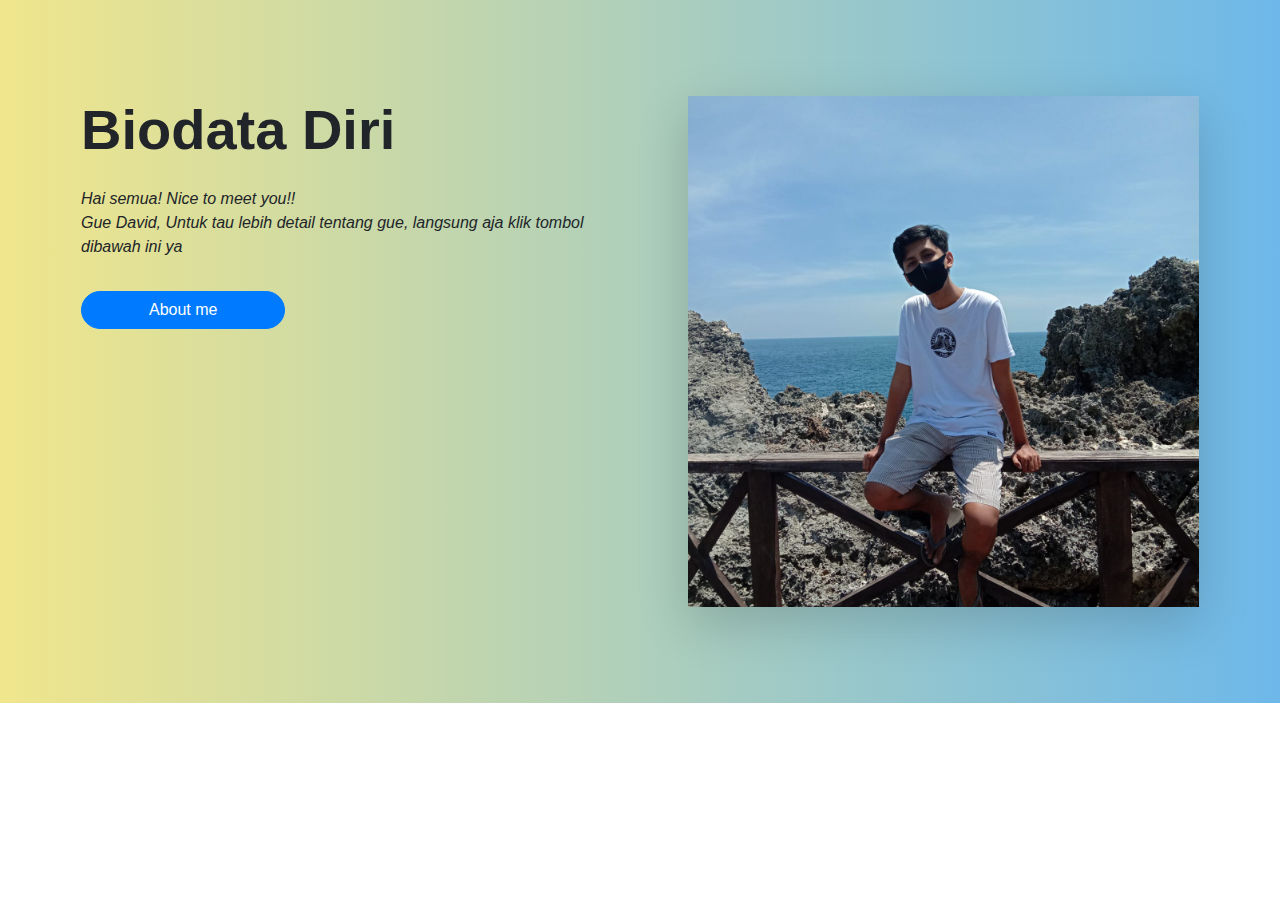
<file: index.html>
<!doctype html>
<html>

<head>
	<!-- Required meta tags -->
	<meta charset="utf-8">
	<meta name="viewport" content="width=device-width, initial-scale=1, shrink-to-fit=no">

	<!-- Bootstrap CSS -->
	<link rel="stylesheet" href="./assets/css/bootstrap.min.css">

	<title>Cover</title>
	<link rel="icon" href="./assets/avengers.png">
	<style type="text/css">
		main {
			background-image: linear-gradient(to right, #F0E68C, #6db8ea);
		}
	</style>
</head>

<body>
	<main class="p-md-5">
		<div class="row">
			<div class="col-md-6 p-5 text-black">
				<h1 class="mb-4 font-weight-bold display-4">Biodata Diri</h1>
				<p class="font-italic">
					Hai semua! Nice to meet you!! <br>
					Gue David, Untuk tau lebih detail tentang gue, langsung aja klik tombol dibawah ini ya
				</p>
				<a href="resume.html" class="btn btn-primary mt-3 text-white rounded-pill" style="width: 40%">
					About me
				</a>
				
			</div>
			<div class="col-md-6 p-5 d-none d-sm-block">
				<img src="./assets/profil.jpeg" class="img-fluid shadow-lg">
			</div>
		</div>
	</main>

	<script src="https://code.jquery.com/jquery-3.5.1.slim.min.js"></script>
	<script src="./assets/js/bootstrap.bundle.min.js"></script>

</body>

</html>
</file>
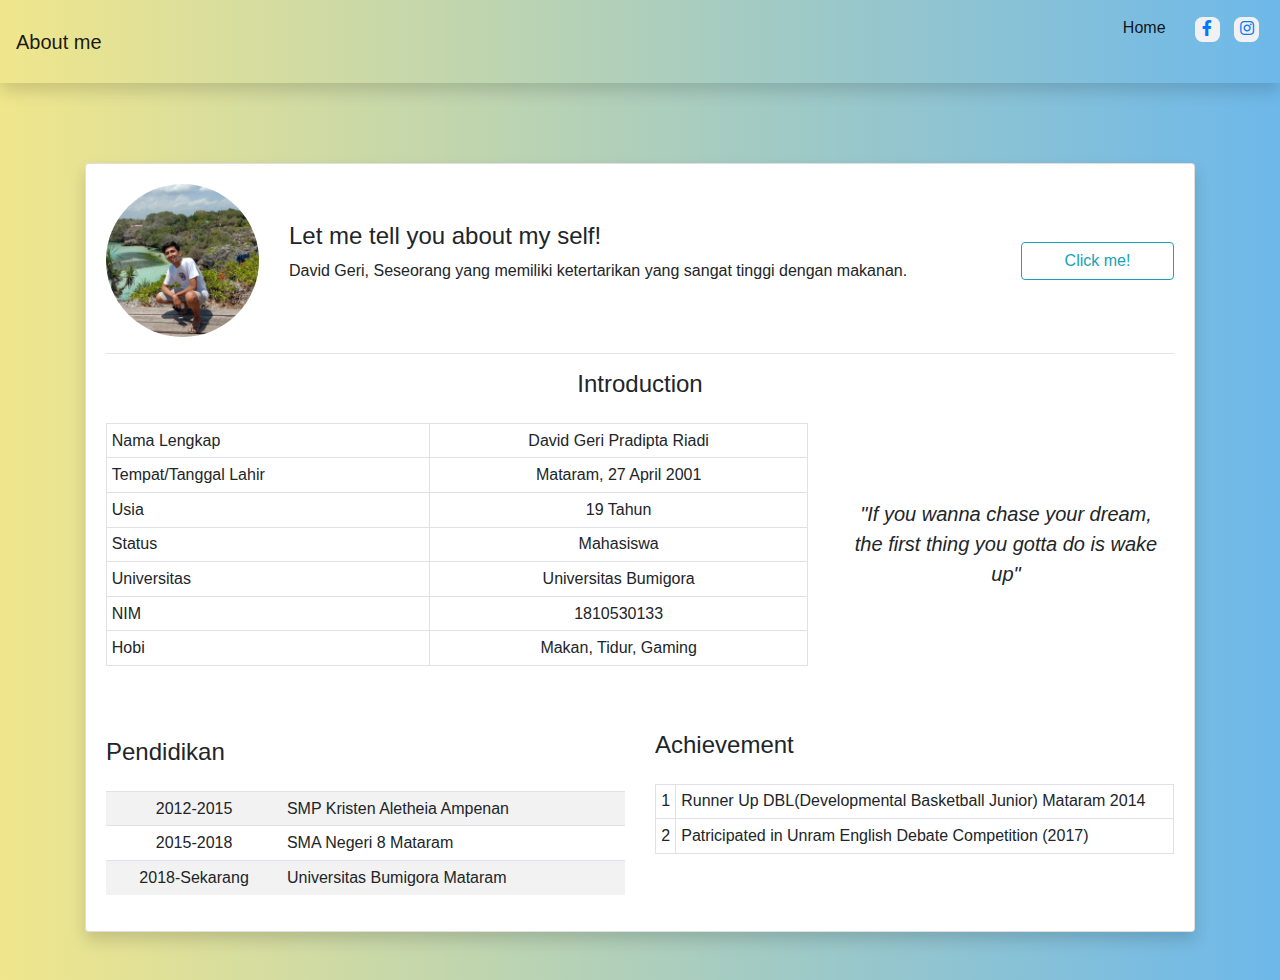
<file: resume.html>
<!DOCTYPE html>
<html>

<head>
	<!-- Required meta tags -->
	<meta charset="utf-8">
	<meta name="viewport" content="width=device-width, initial-scale=1, shrink-to-fit=no">

	<!-- Bootstrap CSS -->
	<link rel="stylesheet" href="./assets/css/bootstrap.min.css">
	<link rel="stylesheet" href="./assets/style.css">
	<link rel="stylesheet" href="https://cdnjs.cloudflare.com/ajax/libs/font-awesome/5.15.1/css/all.min.css">

	<title>Resume</title>
	<link rel="icon" href="./assets/avengers.png">
	<style type="text/css">
		body {
			background-image: linear-gradient(to right, #F0E68C, #6db8ea);
		}
	</style>
</head>

<body>
	<nav class="navbar navbar-expand-lg navbar-light shadow" style="background-image: linear-gradient(to right, #F0E68C, #6db8ea);">
		<a class="navbar-brand" href="#">About me</a> 
			<div class="navbar-nav ml-auto">
				<a class="nav-link active mr-3 " href="index.html">Home</a>
				<div class="icon">
					<a class="tombol" href="https://www.facebook.com/DavidakaMaJesTY" target="_blank"><i class="fab
						fa-facebook-f"></i></a>
					<a class="tombol" href="https://www.instagram.com/davidgerii/" target="_blank"><i class="fab
						fa-instagram"></i></a>
				</div>
			</div>
		</div>
	</nav>
	<div class="jumbotron jumbotron-fluid" style="background-image: linear-gradient(to right, #F0E68C, #6db8ea);">
	</div>

	<div class="container" style="margin-top: -80px">
		<div class="card shadow mb-5">
			<div class="card-body">
				<div class="row align-items-center mb-3">
					<div class="col-2">
						<img src="./assets/foto.jpeg" class="img-fluid rounded-circle">
					</div>
					<div class="col-8">
						<h4>
							Let me tell you about my self!
						</h4>
						<p>
							David Geri,
							Seseorang yang memiliki ketertarikan yang sangat tinggi dengan makanan.<br>
						</p>
					</div>	
							<div class="col-2">
								<!-- Button trigger modal -->
								<button type="button" class="btn btn-outline-info btn-block" data-toggle="modal" data-target="#modal">
									Click me!
								</button>

						<!-- Modal -->
						<div class="modal fade" id="modal">
							<div class="modal-dialog">
								<div class="modal-content">
									<div class="modal-header">
										<h5 class="modal-title" id="exampleModalLabel">Message From David</h5>
										<button type="button" class="close" data-dismiss="modal" aria-label="Close">
											<span aria-hidden="true">&times;</span>
										</button>
									</div>
									<div class="modal-body">
										<blockquote class="blockquote text-center">
											<p class="mb-0">"Hi everyone! Nice to meet you!"</p>
										</blockquote>
									</div>
									<div class="modal-footer">
										<button type="button" class="btn btn-secondary" data-dismiss="modal">Close</button>
									</div>
								</div>
							</div>
						</div>
					</div>
				</div>
				<hr>
				<h4 class="text-center mb-4">Introduction</h4>
				<div class="row align-items-center">
					<div class="col-8">
						<table class="table table-bordered table-sm">		
							<tbody>
								<tr>
									<td>Nama Lengkap</td>
									<td class="text-center">David Geri Pradipta Riadi</td>
								</tr>
								<tr>
									<td>Tempat/Tanggal Lahir</td>
									<td class="text-center">Mataram, 27 April 2001</td>
								</tr>
								<tr>
									<td>Usia</td>
									<td class="text-center">19 Tahun</td>
								</tr>
								<tr>
									<td>Status</td>
									<td class="text-center">Mahasiswa</td>
								</tr>
								<tr>
									<td>Universitas</td>
									<td class="text-center">Universitas Bumigora</td>
								</tr>
								<tr>
									<td>NIM</td>
									<td class="text-center">1810530133</td>
								</tr>
								<tr>
									<td>Hobi</td>
									<td class="text-center">Makan, Tidur, Gaming</td>
								</tr>
								
							</tbody>
						</table>					
					</div>
					<div class="col-4">
						<p class="lead text-center font-italic">
							"If you wanna chase your dream,<br>
							the first thing you gotta do is wake up"
						</p>
					</div>
				</div>
				<div class="row align-items-center">
					<div class="col-6">
						<h4 class="text-left mb-4 mt-5 pt-2">Pendidikan</h4>
						<table class="table table-striped table-sm">
							<tbody>
								<tr>
									<td class="text-center">2012-2015</td>
									<td>SMP Kristen Aletheia Ampenan</td>
								</tr>
								<tr>
									<td class="text-center">2015-2018</td>
									<td>SMA Negeri 8 Mataram</td>
								</tr>
								<tr>
									<td class="text-center">2018-Sekarang</td>
									<td>Universitas Bumigora Mataram</td>
								</tr>
								
							</tbody>
						</table>
					</div>
					<div class="col-6">
						<h4 class="text-left mb-4 pt-2">Achievement</h4>
						<table class="table table-bordered table-sm">	
							<tbody>
								<tr>
									<td class="text-center">1</td>
									<td>Runner Up DBL(Developmental Basketball Junior) Mataram 2014</td>
								</tr>
								<tr>
									<td class="text-center">2</td>
									<td>Patricipated in Unram English Debate Competition (2017)</td>
								</tr>
							</tbody>
						</table>
					</div>
				</div>
			</div>
		</div>
	</div>

	<script src="https://code.jquery.com/jquery-3.5.1.slim.min.js"></script>
	<script src="./assets/js/bootstrap.bundle.min.js"></script>
</body>

</html>
</file>
<file: assets/style.css>
.icon{
	position: relative;
	transform: translateY(-50%);
	margin-top: 25px;
	width: 100%;
	text-align: center;
}
.tombol{
	display: inline-block;
	width: 25px;
	height: 25px;
	background: #f1f1f1;
	margin: 5px;
	border-radius: 30%;
	box-sizing: 0 5px 15px -5px #00000070;
	overflow: hidden;
	position: relative;
}
</file>
